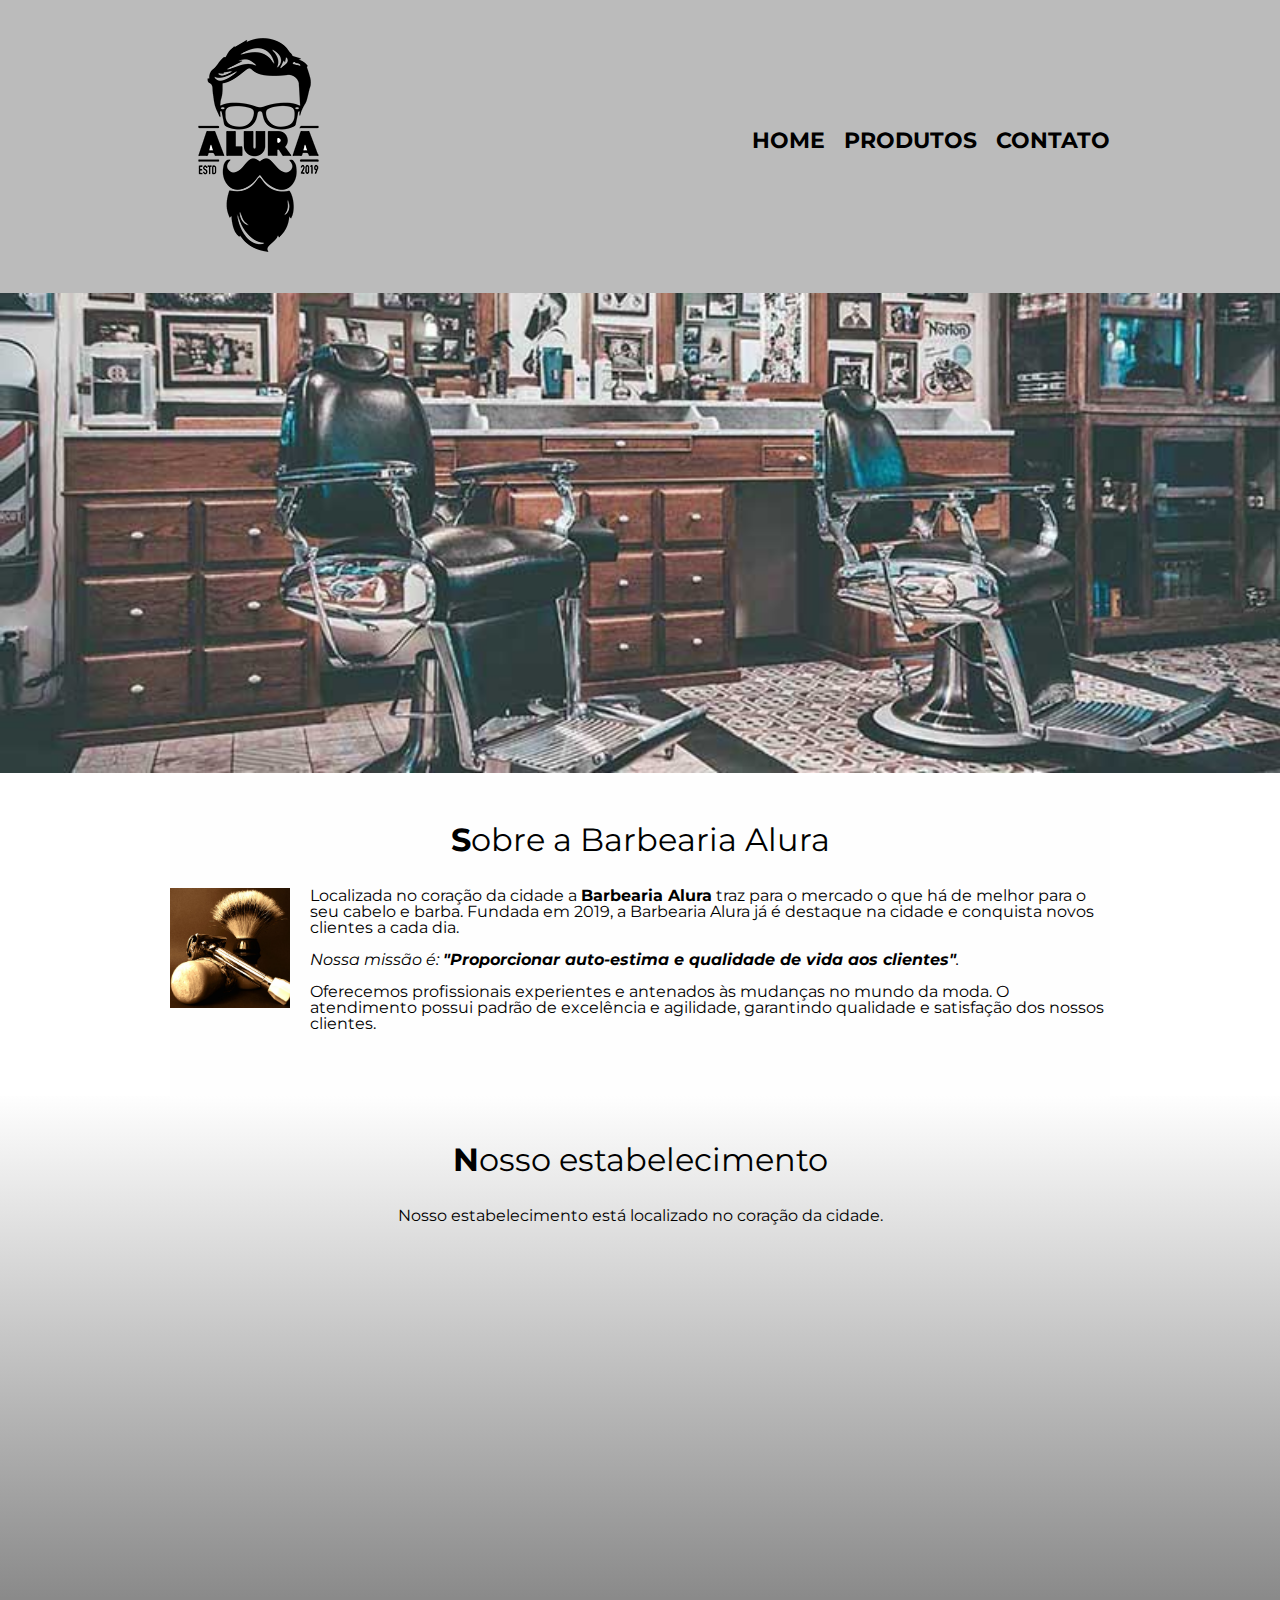
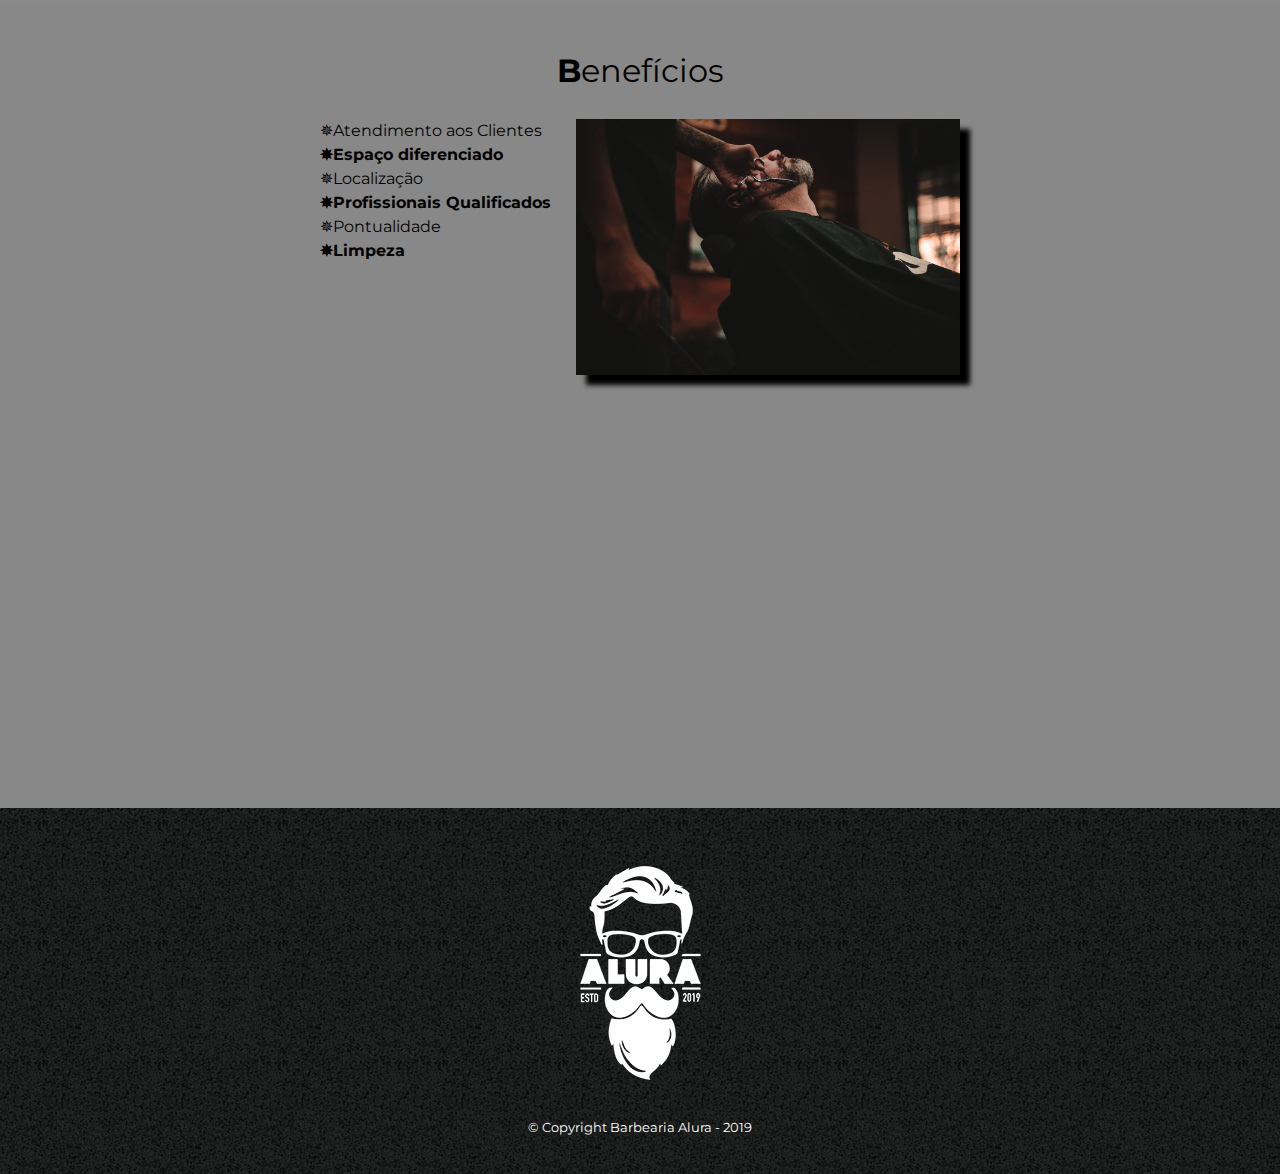
<file: HTML_E_CSS/index.html>
<!DOCTYPE html>
<html lang="pt-br">
	<head>
		<meta charset="UTF-8">
		<meta name="viewport" content="width=device-width, initial-scale=1.0">
		<title>Barbearia Alura</title>

		<link rel="stylesheet" href="reset.css">
		<link rel="stylesheet" href="style.css">
		<link href="https://fonts.googleapis.com/css?family=Montserrat&display=swap" rel="stylesheet">
	</head>

	<body>
		<header>
			<div class="caixa">
				<h1><img src="logo.png"></h1>

				<nav>
					<ul>
						<li><a href="index.html">Home</a></li>
						<li><a href="produtos.html">Produtos</a></li>
						<li><a href="contato.html">Contato</a></li>
					</ul>
				</nav>
			</div>
		</header>

		<img class="banner" src="banner.jpg">

		<main>
			<section class="principal">
				<h2 class="titulo-principal">Sobre a Barbearia Alura</h2>

				<img class="utensilios" src="utensilios.jpg" alt="Utensilios de um barbeiro.">
		 
				<p>Localizada no coração da cidade a <strong>Barbearia Alura</strong> traz para o mercado o que há de melhor para o seu cabelo e barba. Fundada em 2019, a Barbearia Alura já é destaque na cidade e conquista novos clientes a cada dia.</p>

				<p id="missao"><em>Nossa missão é: <strong>"Proporcionar auto-estima e qualidade de vida aos clientes"</strong>.</em></p>

				<p>Oferecemos profissionais experientes e antenados às mudanças no mundo da moda. O atendimento possui padrão de excelência e agilidade, garantindo qualidade e satisfação dos nossos clientes.</p>
			</section>

			<section class="mapa">
				<h3 class="titulo-principal">Nosso estabelecimento</h3>
				<p>Nosso estabelecimento está localizado no coração da cidade.</p>

				<div class="mapa-conteudo">
					<iframe src="https://www.google.com/maps/embed?pb=!1m18!1m12!1m3!1d3656.4483278365396!2d-46.63466568562861!3d-23.588249068469487!2m3!1f0!2f0!3f0!3m2!1i1024!2i768!4f13.1!3m3!1m2!1s0x94ce5a2b2ed7f3a1%3A0xab35da2f5ca62674!2sCaelum!5e0!3m2!1spt-BR!2sbr!4v1568814489656!5m2!1spt-BR!2sbr" width="100%" height="300" frameborder="0" style="border:0;" allowfullscreen=""></iframe>
				</div>
			</section>

			<section class="beneficios">
				<h3 class="titulo-principal">Benefícios</h3>
				<div class="conteudo-beneficios">
					<ul class="lista-beneficios">
						<li class="itens">Atendimento aos Clientes</li>
						<li class="itens">Espaço diferenciado</li>
						<li class="itens">Localização</li>
						<li class="itens">Profissionais Qualificados</li>
						<li class="itens">Pontualidade</li>
						<li class="itens">Limpeza</li>
					</ul><img class="imagem-beneficios" src="beneficios.jpg" class="imagembeneficios">
				</div>
				

				<div class="video">
					<iframe width="560" height="315" src="https://www.youtube.com/embed/wcVVXUV0YUY" frameborder="0" allow="accelerometer; autoplay; encrypted-media; gyroscope; picture-in-picture" allowfullscreen></iframe>
				</div>
			</section>
		</main>

		<footer>
			<img src="logo-branco.png">
			<p class="copyright">&copy; Copyright Barbearia Alura - 2019</p>
		</footer>
	</body>
</html>
</file>
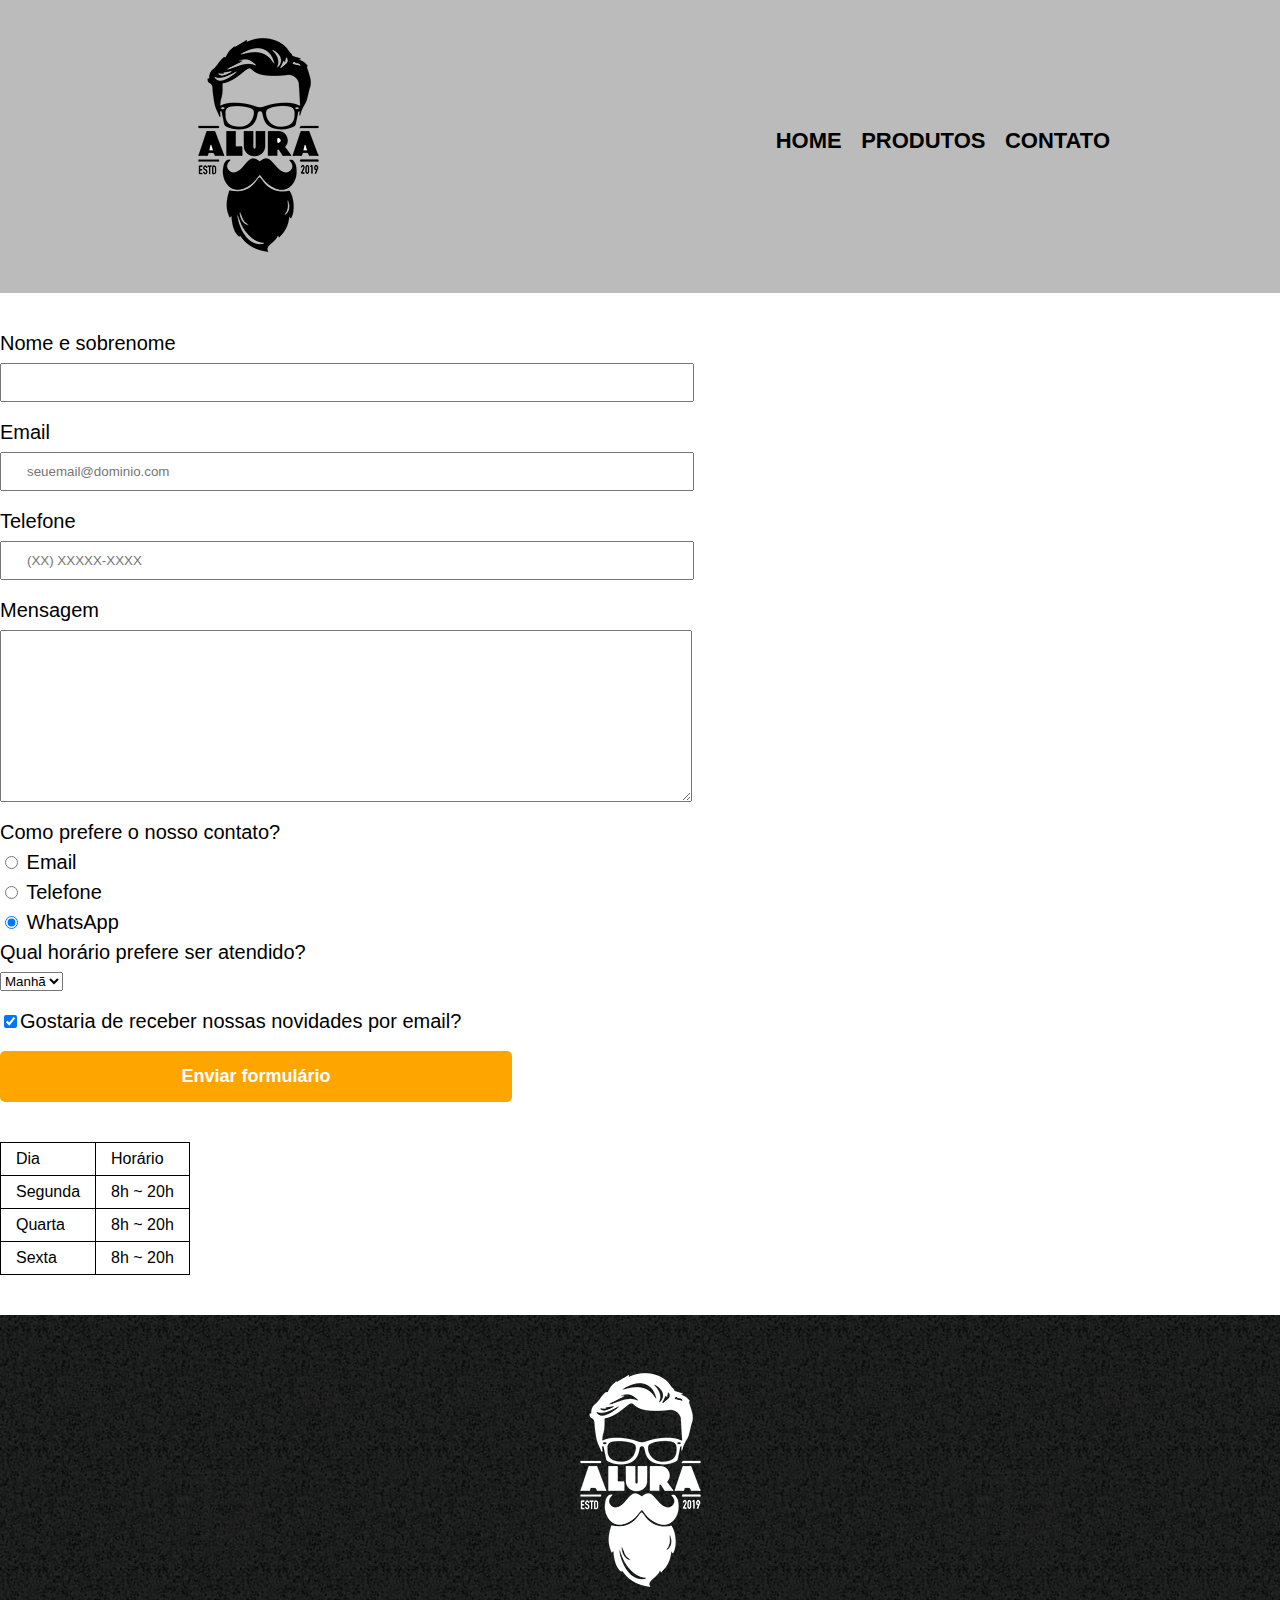
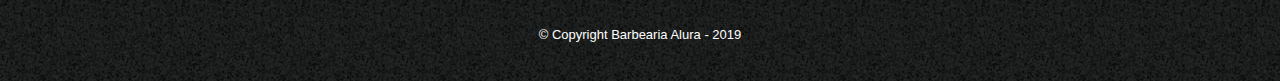
<file: HTML_E_CSS/contato.html>
<!DOCTYPE html>
<html>
	<head>
		<meta charset="UTF-8">
		<title>Contato - Barbearia Alura</title>

		<link rel="stylesheet" href="reset.css">
		<link rel="stylesheet" href="style.css">
	</head>
	<body>
		<header>
			<div class="caixa">
				<h1><img src="logo.png" alt="Logo da Barbearia Alura"></h1>

				<nav>
					<ul>
						<li><a href="index.html">Home</a></li>
						<li><a href="produtos.html">Produtos</a></li>
						<li><a href="contato.html">Contato</a></li>
					</ul>
				</nav>
			</div>
		</header>

		<main>
			<form>
				<label for="nomesobrenome">Nome e sobrenome</label>
				<input type="text" id="nomesobrenome" class="input-padrao" required>

				<label for="email">Email</label>
				<input type="email" id="email" class="input-padrao" required placeholder="seuemail@dominio.com">

				<label for="telefone">Telefone</label>
				<input type="tel" id="telefone" class="input-padrao" required placeholder="(XX) XXXXX-XXXX">

				<label for="mensagem">Mensagem</label>
				<textarea cols="70" rows="10" id="mensagem" class="input-padrao" required></textarea>

				<fieldset>
					<legend>Como prefere o nosso contato?</legend>
					<label for="radio-email"><input type="radio" name="contato" value="email" id="radio-email"> Email</label>
					
					<label for="radio-telefone"><input type="radio" name="contato" value="telefone" id="radio-telefone"> Telefone</label>
					
					<label for="radio-whatsapp"><input type="radio" name="contato" value="whatsapp" id="radio-whatsapp" checked> WhatsApp</label>
				</fieldset>

				<fieldset>
					<legend>Qual horário prefere ser atendido?</legend>
					<select>
						<option>Manhã</option>
						<option>Tarde</option>
						<option>Noite</option>
					</select>
				</fieldset>

				<label class="checkbox"><input type="checkbox" checked>Gostaria de receber nossas novidades por email?</label>

				<input type="submit" value="Enviar formulário" class="enviar">
			</form>

			<table>
				<tr>
					<td>Dia</td>
					<td>Horário</td>
				</tr>
				<tr>
					<td>Segunda</td>
					<td>8h ~ 20h</td>
				</tr>
				<tr>
					<td>Quarta</td>
					<td>8h ~ 20h</td>
				</tr>
				<tr>
					<td>Sexta</td>
					<td>8h ~ 20h</td>
				</tr>
			</table>
		</main>

		<footer>
			<img src="logo-branco.png" alt="Logo da Barbearia Alura">
			<p class="copyright">&copy; Copyright Barbearia Alura - 2019</p>
		</footer>
	</body>
</html>
</file>
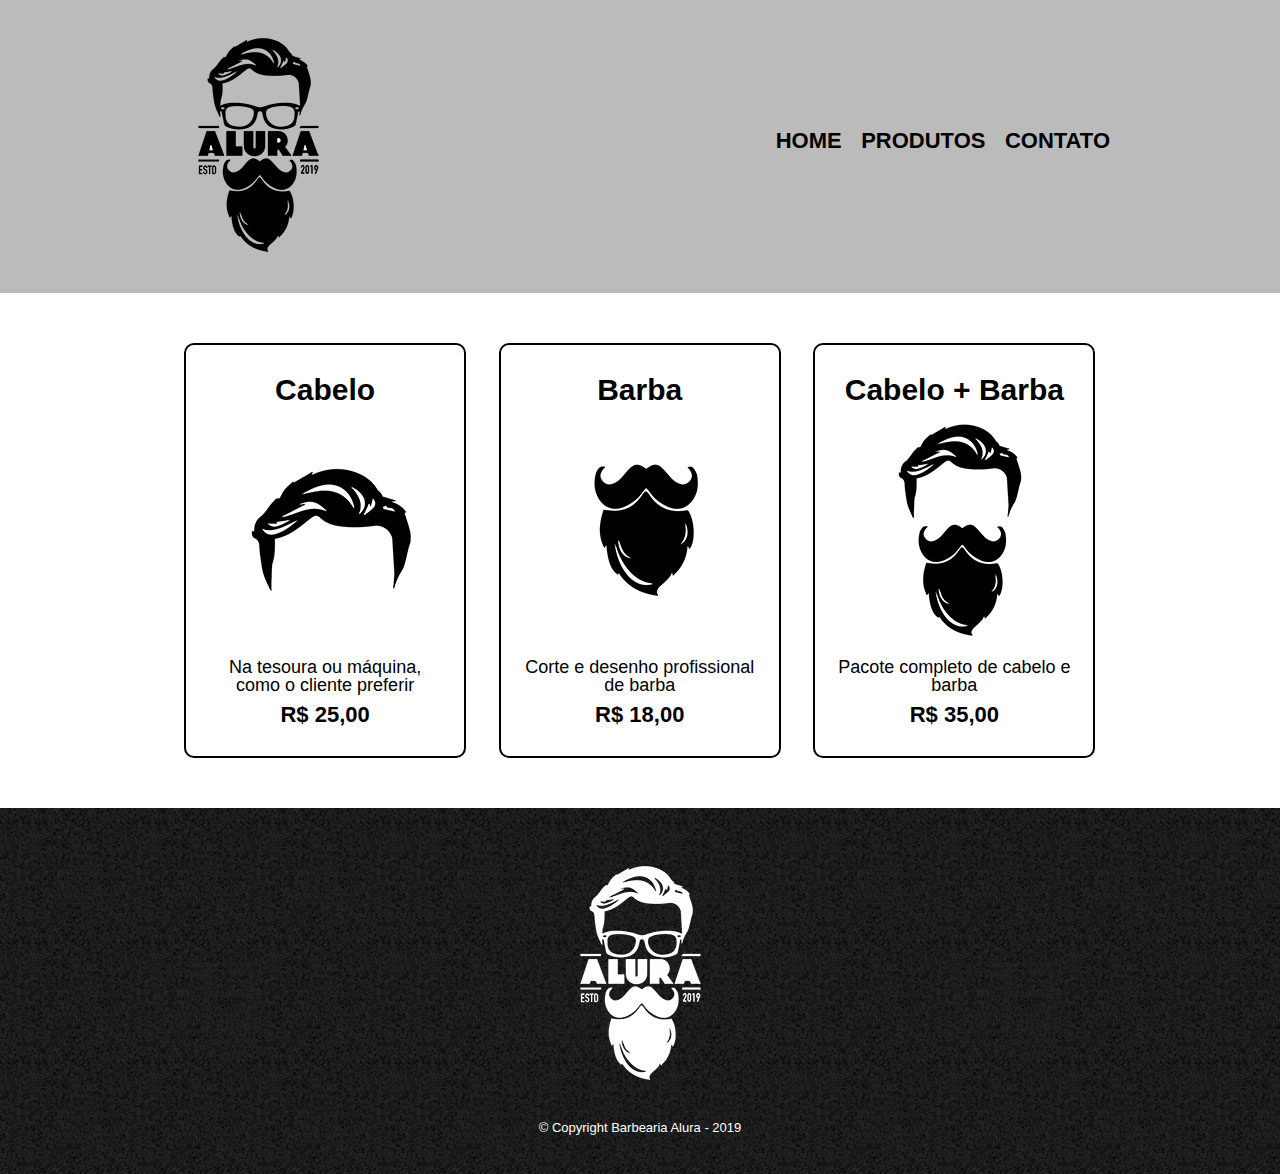
<file: HTML_E_CSS/produtos.html>
<!DOCTYPE html>
<html>
	<head>
		<meta charset="UTF-8">
		<title>Produtos - Barbearia Alura</title>

		<link rel="stylesheet" href="reset.css">
		<link rel="stylesheet" href="style.css">
	</head>
	<body>
		<header>
			<div class="caixa">
				<h1><img src="logo.png"></h1>

				<nav>
					<ul>
						<li><a href="index.html">Home</a></li>
						<li><a href="produtos.html">Produtos</a></li>
						<li><a href="contato.html">Contato</a></li>
					</ul>
				</nav>
			</div>
		</header>

		<main>
			<ul class="produtos">
				<li>
					<h2>Cabelo</h2>
					<img src="cabelo.jpg">
					<p class="produto-descricao">Na tesoura ou máquina, como o cliente preferir</p>
					<p class="produto-preco">R$ 25,00</p>
				</li>
				<li>
					<h2>Barba</h2>
					<img src="barba.jpg">
					<p class="produto-descricao">Corte e desenho profissional de barba</p>
					<p class="produto-preco">R$ 18,00</p>
				</li>
				<li>
					<h2>Cabelo + Barba</h2>
					<img src="cabelo+barba.jpg">
					<p class="produto-descricao">Pacote completo de cabelo e barba</p>
					<p class="produto-preco">R$ 35,00</p>
				</li>
			</ul>
		</main>

		<footer>
			<img src="logo-branco.png">
			<p class="copyright">&copy; Copyright Barbearia Alura - 2019</p>
		</footer>
	</body>
</html>
</file>
<file: HTML_E_CSS/style.css>
body {
	font-family: 'Montserrat', sans-serif;
}

header {
	background: #BBBBBB;
	padding: 20px 0;
}

.caixa {
	position: relative;
	width: 940px;
	margin: 0 auto;
}

nav {
	position: absolute;
	top: 110px;
	right: 0;
}

nav li {
	display: inline;
	margin: 0 0 0 15px;
}

nav a {
	text-transform: uppercase;
	color: #000000;
	font-weight: bold;
	font-size: 22px;
	text-decoration: none;
}

nav a:hover {
	color: #C78C19;
	text-decoration: underline;
}

.produtos {
	width: 940px;
	margin: 0 auto;
	padding: 50px 0;
}

.produtos li {
	display: inline-block;
	text-align: center;
	width: 30%;
	vertical-align: top;
	margin: 0 1.5%;
	padding: 30px 20px;
	box-sizing: border-box;
	border: 2px solid #000000;
	border-radius: 10px;
}

.produtos li:hover {
	border-color: #C78C19;
}

.produtos li:active {
	border-color: #088C19;	
}

.produtos li:hover h2 {
	font-size: 34px;
}

.produtos h2 {
	font-size: 30px;
	font-weight: bold;
}

.produto-descricao {
	font-size: 18px;
}

.produto-preco {
	font-size: 22px;
	font-weight: bold;
	margin-top: 10px;
}

footer {
	text-align: center;
	background: url("bg.jpg");
	padding: 40px 0;
}

.copyright {
	color: #FFFFFF;
	font-size: 13px;
	margin: 20px 0 0;
}
form {
	margin: 40px 0;
}

form label, form legend {
	display:block;
	font-size: 20px;
	margin: 0 0 10px;
}

.input-padrao {
	display: block;
	margin: 0 0 20px;
	padding: 10px 25px;
	width: 50%;
}

.checkbox {
	margin: 20px 0;
}

.enviar {
	width:40%;
	padding: 15px 0;
	background: orange;
	color: white;
	font-weight: bold;
	font-size: 18px;
	border: none;
	border-radius: 5px;
	transition: 1s all;
	cursor: pointer;
}

.enviar:hover {
	background: darkorange;
	transform: scale(1.2);
}

table {
	margin: 20px 0 40px;
}

thead {
	background: #555555;
	color: white;
	font-weight: bold;
}

td, th {
	border: 1px solid #000000;
	padding: 8px 15px;
}


/* css da página inicial */
.banner {
	width:100%;
}

.titulo-principal {
	text-align: center;
	font-size: 2em;
	margin: 0 0 1em;
	clear: left;
}

.titulo-principal:first-letter {
	font-weight: bold;
}

.principal {
	padding: 3em 0;
	background: #FEFEFE;
	width: 940px;
	margin: 0 auto;
}
.principal p {
	margin: 0 0 1em;
}

.principal strong {
	font-weight: bold;
}

.principal em {
	font-style: italic;
}

.utensilios {
	width: 120px;
	float: left;
	margin: 0 20px 20px 0;
}

.mapa {
	padding: 3em 0;
	background: linear-gradient(#FEFEFEFE, #888888)
}



.mapa-conteudo{
	width: 940px;
	margin: 0 auto;
}

.mapa p {
	margin: 0 0 2em;
	text-align: center;
}

.beneficios {
	padding: 3em 0;
	background: #888888;
}

.conteudo-beneficios {
	width: 640px;
	margin: 0 auto;
}

.lista-beneficios {
	width: 40%;
	display: inline-block;
	vertical-align: top;
}

.itens {
	line-height: 1.5;
}

.itens:nth-child(2n) {
	font-weight: bold;
}

.itens:before {
	content: "✵";
}

.imagem-beneficios {
	width: 60%;
	opacity: 1;
	transition: 400ms;
	box-shadow: 10px 10px 5px black ;
}

.imagem-beneficios:hover {
	opacity: 0.3;
	
}



.video {
	width: 560px;
	margin: 2em auto;
}

@media screen and (max-width: 480px){
	body, .caixa, .principal, .conteudo-beneficios, .mapa-conteudo, .video{
		width: auto;
	}

	h1{
		text-align: center;
	}

	nav {
		position: static;
	}

	.lista-beneficios, .imagem-beneficios{
		width: 100%;
	}
}
</file>
